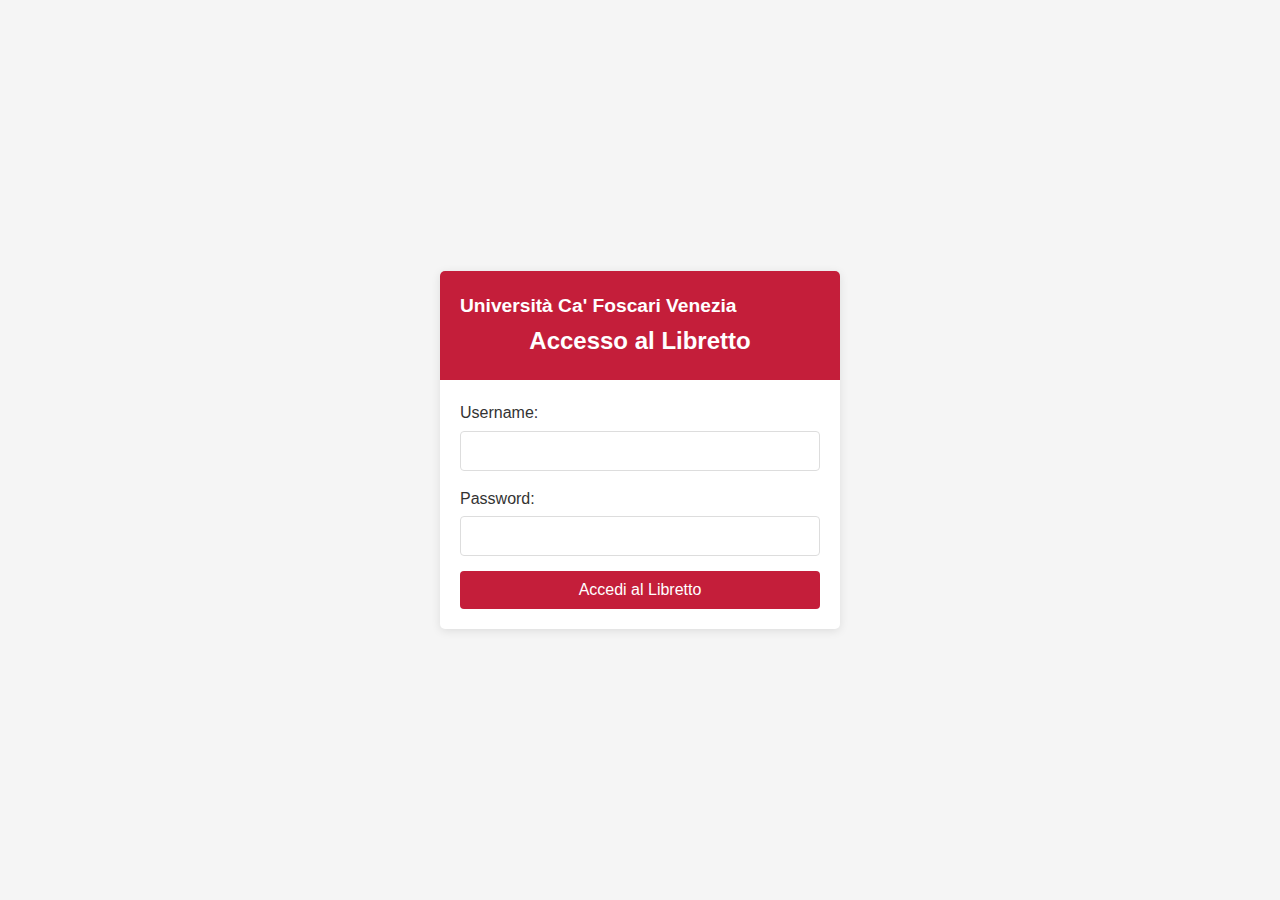
<file: index.html>
<!DOCTYPE html>
<html lang="it">
<head>
    <meta charset="UTF-8">
    <meta name="viewport" content="width=device-width, initial-scale=1.0">
    <title>Accesso al Libretto - Università Ca' Foscari Venezia</title>
    <link rel="stylesheet" href="css/style.css">
</head>
<body>
    <div class="login-container">
        <div class="login-card">
            <div class="login-header">
                <div class="logo">
                    <div class="logo-text">Università Ca' Foscari Venezia</div>
                </div>
                <h2>Accesso al Libretto</h2>
            </div>
            <div class="login-body">
                <form id="loginForm">
                    <div class="form-group">
                        <label for="username">Username:</label>
                        <input type="text" id="username" name="username" class="form-control" required>
                    </div>
                    <div class="form-group">
                        <label for="password">Password:</label>
                        <input type="password" id="password" name="password" class="form-control" required>
                    </div>
                    <button type="submit" class="btn btn-block">Accedi al Libretto</button>
                </form>
                <div id="error-message" style="color: var(--danger); margin-top: 10px; display: none;">
                    Credenziali non valide. Riprova.
                </div>
            </div>
        </div>
    </div>

    <script>
        document.getElementById('loginForm').addEventListener('submit', function(e) {
            e.preventDefault();
            
            const username = document.getElementById('username').value;
            const password = document.getElementById('password').value;
            const errorMessage = document.getElementById('error-message');
            
            if (username === 'lorenzosegale' && password === 'perhelicon') {
                // Login successful
                sessionStorage.setItem('loggedIn', 'true');
                sessionStorage.setItem('username', username);
                window.location.href = 'libretto.html';
            } else {
                // Login failed
                errorMessage.style.display = 'block';
                document.getElementById('username').value = '';
                document.getElementById('password').value = '';
            }
        });
    </script>
</body>
</html>
</file>
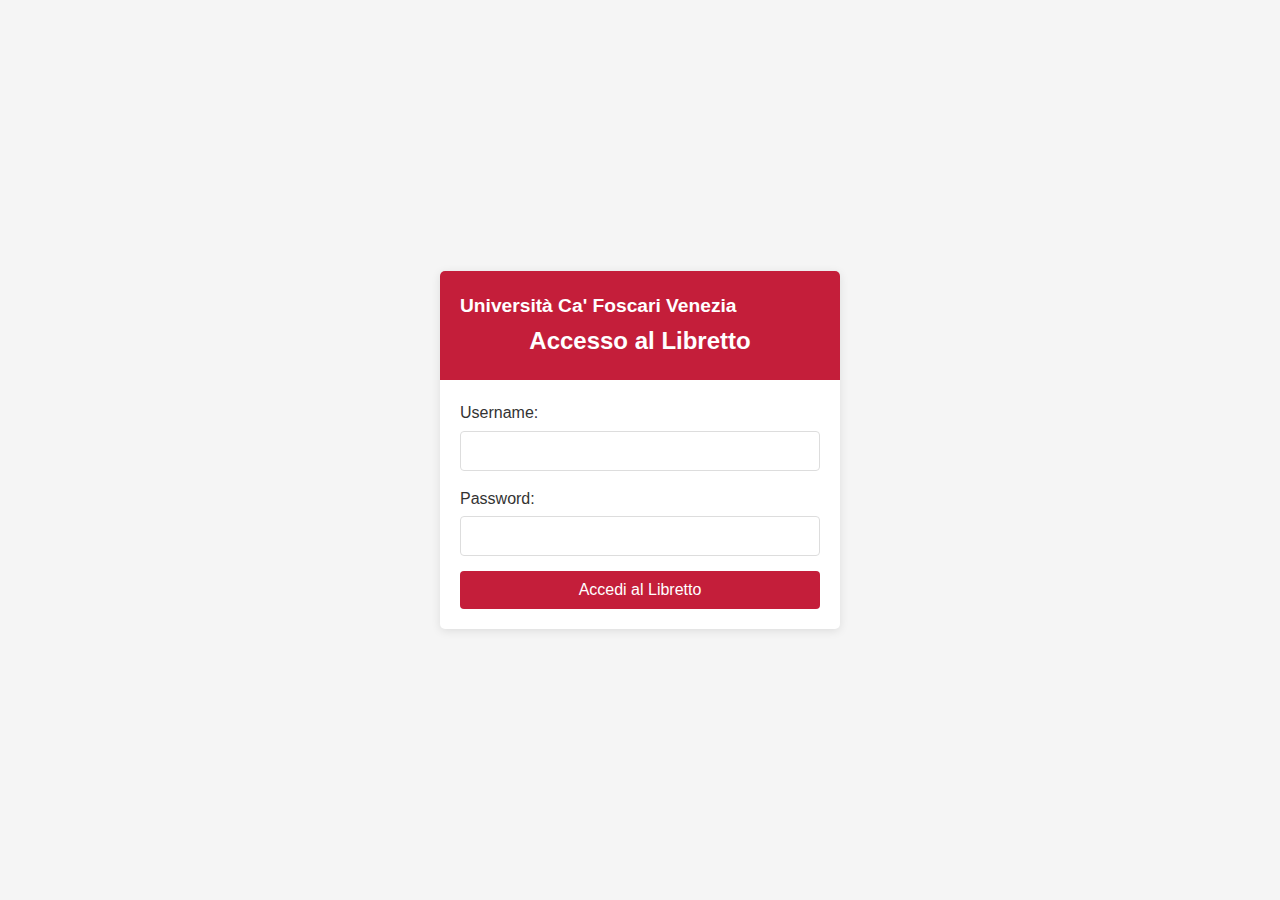
<file: dettaglio-esame.html>
<!DOCTYPE html>
<html lang="it">
<head>
    <meta charset="UTF-8">
    <meta name="viewport" content="width=device-width, initial-scale=1.0">
    <title>Dettaglio Esame - Università Ca' Foscari Venezia</title>
    <link rel="stylesheet" href="css/style.css">
</head>
<body>
    <!-- Header -->
    <header class="header">
        <div class="container header-content">
            <div class="logo">
                <div class="logo-text">Università Ca' Foscari Venezia</div>
            </div>
            <div class="menu-toggle">&#9776;</div>
            <ul class="nav-menu">
                <li><a href="libretto.html">Libretto</a></li>
                <li><a href="piano-studi.html">Piano di Studi</a></li>
                <li><a href="#" id="logout">Logout</a></li>
            </ul>
        </div>
    </header>

    <!-- Breadcrumb -->
    <div class="breadcrumb">
        <div class="container">
            <ul class="breadcrumb-list">
                <li class="breadcrumb-item"><a href="libretto.html">Libretto</a></li>
                <li class="breadcrumb-item active">Attività Didattica</li>
            </ul>
        </div>
    </div>

    <!-- Main Content -->
    <div class="main-content">
        <div class="container">
            <div class="card">
                <div class="card-header">
                    <h2>Dettaglio della Carriera di: LORENZO SEGALE - [MAT. 906023]</h2>
                </div>
                <div class="card-body">
                    <p>Nella sezione sono riportate le informazioni della Attività Didattica inserita nel libretto dello studente nonché le informazioni associate ai settori scientifico disciplinari con le relative frequenze effettuate.</p>
                </div>
            </div>

            <div class="card">
                <div class="card-header">
                    <h3 id="exam-title">Attività Didattica: [NOME ESAME] [CODICE]</h3>
                </div>
                <div class="card-body">
                    <p>Offerta nel corso di studio: INGEGNERIA FISICA (CTB) Classe di Laurea: L-8 - Classe delle lauree in Ingegneria dell'informazione</p>
                </div>
            </div>

            <div class="accordion active">
                <div class="accordion-header">
                    <h3>Attività Didattica</h3>
                </div>
                <div class="accordion-body">
                    <div class="card-body">
                        <table class="detail-table">
                            <tr>
                                <th>Anno di Corso</th>
                                <td id="exam-year">1</td>
                            </tr>
                            <tr>
                                <th>Stato</th>
                                <td id="exam-status">Pianificata (Frequentata)</td>
                            </tr>
                            <tr>
                                <th>Tipo Esame</th>
                                <td id="exam-type">Scritto</td>
                            </tr>
                            <tr>
                                <th>Tipo Valutazione</th>
                                <td id="exam-evaluation">Voto Finale</td>
                            </tr>
                            <tr>
                                <th>Note</th>
                                <td id="exam-note">Attività didattica collegata al piano</td>
                            </tr>
                            <tr>
                                <th>Frequenza</th>
                                <td id="exam-frequency">Frequentato</td>
                            </tr>
                        </table>
                    </div>
                </div>
            </div>

            <div class="card">
                <div class="card-header">
                    <h3>Unità didattiche</h3>
                </div>
                <div class="card-body">
                    <div class="table-container">
                        <table class="table">
                            <thead>
                                <tr>
                                    <th>Unità Didattica</th>
                                    <th>Tipo Attività</th>
                                    <th>Tipo Formaz.</th>
                                    <th>Settore</th>
                                    <th>CFU</th>
                                    <th>Durata</th>
                                </tr>
                            </thead>
                            <tbody id="unit-table-body">
                                <!-- Contenuto dinamico caricato da JavaScript -->
                            </tbody>
                        </table>
                    </div>
                </div>
            </div>

            <div class="card">
                <div class="card-body">
                    <a href="libretto.html" class="btn">← Torna al Libretto</a>
                </div>
            </div>
        </div>
    </div>

    <!-- Footer -->
    <footer class="footer">
        <div class="container footer-content">
            <div class="footer-logo">
                <div class="logo-text">Università Ca' Foscari Venezia</div>
            </div>
            <div class="footer-text">
                &copy; 2025 Università Ca' Foscari Venezia - Tutti i diritti riservati
            </div>
        </div>
    </footer>

    <script src="js/script.js"></script>
</body>
</html>
</file>
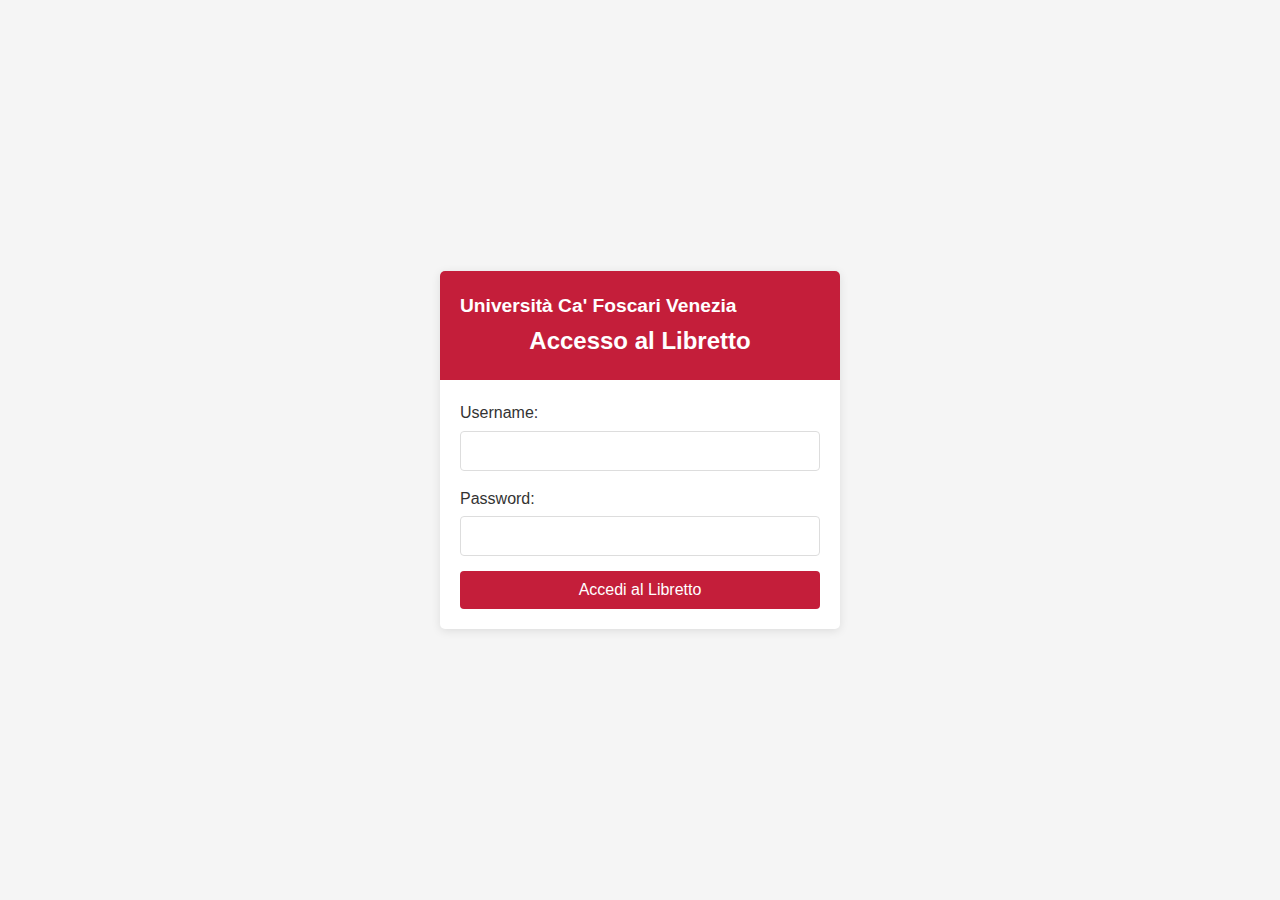
<file: libretto.html>
<!DOCTYPE html>
<html lang="it">
<head>
    <meta charset="UTF-8">
    <meta name="viewport" content="width=device-width, initial-scale=1.0">
    <title>Libretto - Università Ca' Foscari Venezia</title>
    <link rel="stylesheet" href="css/style.css">
</head>
<body>
    <!-- Header -->
    <header class="header">
        <div class="container header-content">
            <div class="logo">
                <div class="logo-text">Università Ca' Foscari Venezia</div>
            </div>
            <div class="menu-toggle">&#9776;</div>
            <ul class="nav-menu">
                <li><a href="libretto.html" class="active">Libretto</a></li>
                <li><a href="piano-studi.html">Piano di Studi</a></li>
                <li><a href="#" id="logout">Logout</a></li>
            </ul>
        </div>
    </header>

    <!-- Breadcrumb -->
    <div class="breadcrumb">
        <div class="container">
            <ul class="breadcrumb-list">
                <li class="breadcrumb-item"><a href="libretto.html">Libretto</a></li>
                <li class="breadcrumb-item active">Home</li>
            </ul>
        </div>
    </div>

    <!-- Main Content -->
    <div class="main-content">
        <div class="container">
            <div class="card">
                <div class="card-header">
                    <h2>Libretto di: LORENZO SEGALE - [MAT. 906023]</h2>
                </div>
                <div class="card-body">
                    <p>Questa pagina visualizza le informazioni relative alle attività didattiche del libretto dello studente. Per le attività didattiche non ancora superate e frequentate è attivo il link sull'icona della sezione 'Appelli' che permette di accedere alla lista degli appelli definiti dalla segreteria didattica.</p>
                    <p>Gli studenti iscritti a corsi di laurea quadriennali e quinquennali (vecchio ordinamento) sono pregati di verificare, ai fini della correttezza della media, che nel libretto telematico gli esami annuali siano caricati con peso 1 e gli esami semestrali siano caricati con peso 0,50. In caso di incongruenze si prega di segnalare a carriere.studenti@unive.it.</p>
                </div>
            </div>

            <div class="search-filter">
                <div class="search-box">
                    <input type="text" id="search" placeholder="Cerca esame...">
                    <button id="search-button">&#128269;</button>
                </div>
                <div class="filter-dropdown">
                    <select id="filter">
                        <option value="all">Tutti gli esami</option>
                        <option value="passed">Superati</option>
                        <option value="failed">Non superati</option>
                        <option value="planned">Pianificati</option>
                    </select>
                </div>
            </div>

            <div class="table-container">
                <table class="table">
                    <thead>
                        <tr>
                            <th>Attività Didattiche</th>
                            <th>Anno</th>
                            <th>Peso in crediti</th>
                            <th>Stato</th>
                            <th>AA Freq.</th>
                            <th>Voto - Data Esame</th>
                            <th>Ric.</th>
                            <th>Prove</th>
                            <th>Appelli</th>
                        </tr>
                    </thead>
                    <tbody>
                        <tr>
                            <td><a href="dettaglio-esame.html?code=CT0562" class="exam-name"><span class="exam-code">CT0562</span> - ALGEBRA LINEARE</a></td>
                            <td>1</td>
                            <td>6</td>
                            <td class="status-cell"><span class="status-indicator status-success"></span> Superato</td>
                            <td>2024/2025</td>
                            <td>30 - 21/01/2025</td>
                            <td>R/A</td>
                            <td>-</td>
                            <td>-</td>
                        </tr>
                        <tr>
                            <td><a href="dettaglio-esame.html?code=CT0560" class="exam-name"><span class="exam-code">CT0560</span> - ANALISI MATEMATICA I</a></td>
                            <td>1</td>
                            <td>9</td>
                            <td class="status-cell"><span class="status-indicator status-success"></span> Superato</td>
                            <td>2024/2025</td>
                            <td>28 - 27/01/2025</td>
                            <td>R/A</td>
                            <td>-</td>
                            <td>-</td>
                        </tr>
                        <tr>
                            <td><a href="dettaglio-esame.html?code=CT0561" class="exam-name"><span class="exam-code">CT0561</span> - ANALISI MATEMATICA II</a></td>
                            <td>1</td>
                            <td>9</td>
                            <td class="status-cell"><span class="status-indicator status-success"></span> Superato</td>
                            <td>2024/2025</td>
                            <td>28 - 30/01/2025</td>
                            <td>R/A</td>
                            <td>-</td>
                            <td>-</td>
                        </tr>
                        <tr>
                            <td><a href="dettaglio-esame.html?code=CT0564" class="exam-name"><span class="exam-code">CT0564</span> - FISICA I</a></td>
                            <td>1</td>
                            <td>9</td>
                            <td class="status-cell"><span class="status-indicator status-success"></span> Superato</td>
                            <td>2024/2025</td>
                            <td>30 - 10/02/2025</td>
                            <td>R/A</td>
                            <td>-</td>
                            <td>-</td>
                        </tr>
                        <tr>
                            <td><a href="dettaglio-esame.html?code=CT0568" class="exam-name"><span class="exam-code">CT0568</span> - FONDAMENTI DI CHIMICA</a></td>
                            <td>1</td>
                            <td>6</td>
                            <td class="status-cell"><span class="status-indicator status-success"></span> Superato</td>
                            <td>2024/2025</td>
                            <td>28 - 06/02/2025</td>
                            <td>R/A</td>
                            <td>-</td>
                            <td>-</td>
                        </tr>
                        <tr>
                            <td><a href="dettaglio-esame.html?code=CT0569" class="exam-name"><span class="exam-code">CT0569</span> - INFORMATICA I</a></td>
                            <td>1</td>
                            <td>12</td>
                            <td class="status-cell"><span class="status-indicator status-success"></span> Superato</td>
                            <td>2024/2025</td>
                            <td>29 - 26/05/2025</td>
                            <td>R/A</td>
                            <td>-</td>
                            <td>-</td>
                        </tr>
                        <tr>
                            <td><a href="dettaglio-esame.html?code=CLA-B1" class="exam-name"><span class="exam-code">CLA-B1</span> - LINGUA INGLESE B1</a></td>
                            <td>1</td>
                            <td>0</td>
                            <td class="status-cell"><span class="status-indicator status-success"></span> Superato</td>
                            <td>2024/2025</td>
                            <td>ES - 27/05/2025</td>
                            <td>R/A</td>
                            <td>-</td>
                            <td>-</td>
                        </tr>
                        <tr>
                            <td><a href="dettaglio-esame.html?code=CLA-B2" class="exam-name"><span class="exam-code">CLA-B2</span> - LINGUA INGLESE B2</a></td>
                            <td>1</td>
                            <td>3</td>
                            <td class="status-cell"><span class="status-indicator status-success"></span> Superato</td>
                            <td>2024/2025</td>
                            <td>ES - 29/05/2025</td>
                            <td>R/A</td>
                            <td>-</td>
                            <td>-</td>
                        </tr>
                        <tr>
                            <td><a href="dettaglio-esame.html?code=CT0000" class="exam-name"><span class="exam-code">CT0000</span> - LOGICA-MATEMATICA (OBBLIGO FORMATIVO AGGIUNTIVO)</a></td>
                            <td>1</td>
                            <td>0</td>
                            <td class="status-cell"><span class="status-indicator status-success"></span> Superato</td>
                            <td>2024/2025</td>
                            <td>ES - 04/06/2025</td>
                            <td>R/A</td>
                            <td>-</td>
                            <td>-</td>
                        </tr>
                        <tr>
                            <td><a href="dettaglio-esame.html?code=SIC001" class="exam-name"><span class="exam-code">SIC001</span> - SICUREZZA E SALUTE NELLE ATTIVITÀ DIDATTICHE E DI RICERCA</a></td>
                            <td>1</td>
                            <td>1</td>
                            <td class="status-cell"><span class="status-indicator status-success"></span> Superato</td>
                            <td>2024/2025</td>
                            <td>IDO - 10/06/2025</td>
                            <td>R/A</td>
                            <td>-</td>
                            <td>-</td>
                        </tr>
                        <tr>
                            <td><a href="dettaglio-esame.html?code=CT0563" class="exam-name"><span class="exam-code">CT0563</span> - STATISTICA</a></td>
                            <td>1</td>
                            <td>6</td>
                            <td class="status-cell"><span class="status-indicator status-danger"></span> Non Superato</td>
                            <td>2024/2025</td>
                            <td>- - -</td>
                            <td>R/A</td>
                            <td>-</td>
                            <td>-</td>
                        </tr>
                    </tbody>
                </table>
            </div>
        </div>
    </div>

    <!-- Footer -->
    <footer class="footer">
        <div class="container footer-content">
            <div class="footer-logo">
                <div class="logo-text">Università Ca' Foscari Venezia</div>
            </div>
            <div class="footer-text">
                &copy; 2025 Università Ca' Foscari Venezia - Tutti i diritti riservati
            </div>
        </div>
    </footer>

    <script src="js/script.js"></script>
</body>
</html>
</file>
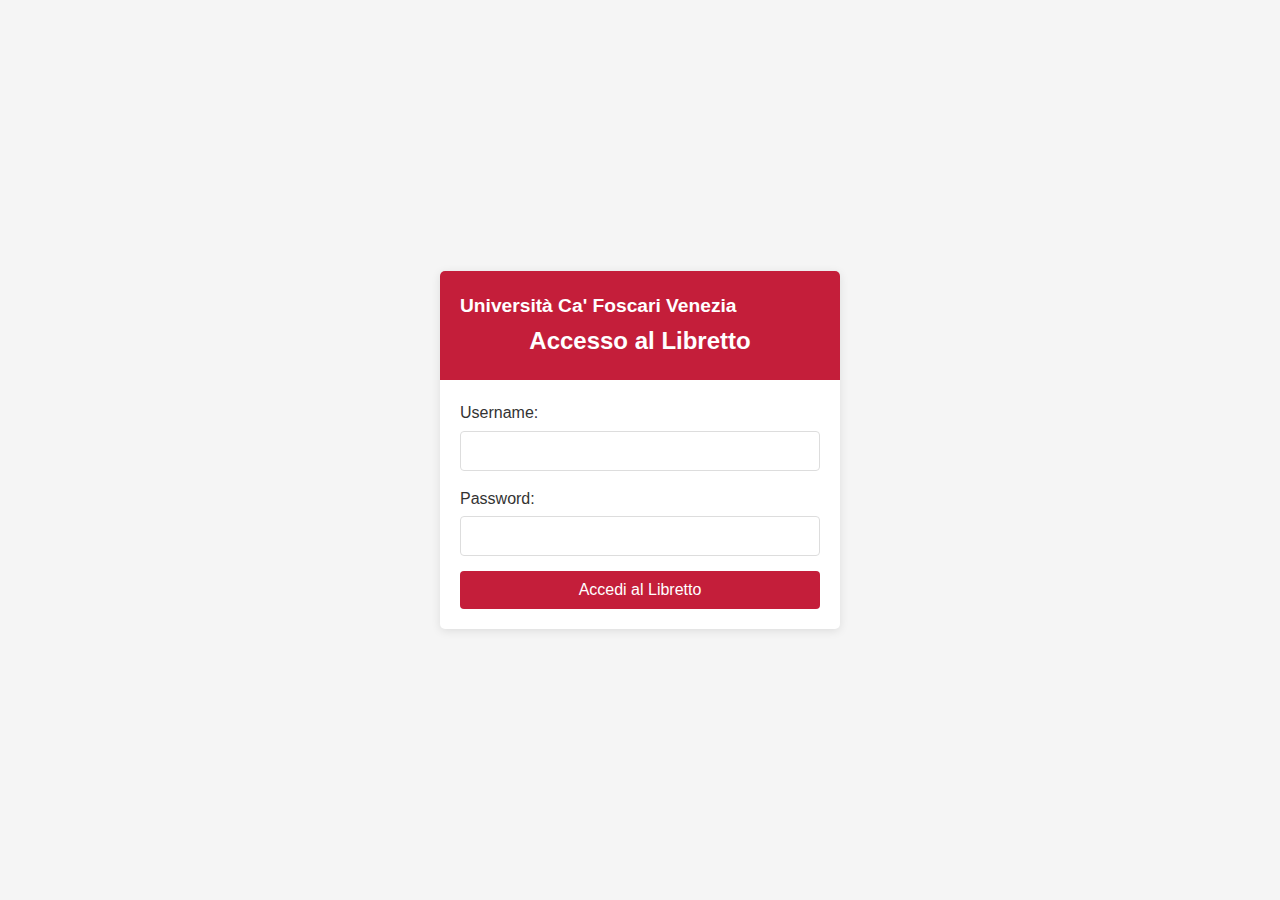
<file: piano-studi.html>
<!DOCTYPE html>
<html lang="it">
<head>
    <meta charset="UTF-8">
    <meta name="viewport" content="width=device-width, initial-scale=1.0">
    <title>Piano di Studi - Università Ca' Foscari Venezia</title>
    <link rel="stylesheet" href="css/style.css">
</head>
<body>
    <!-- Header -->
    <header class="header">
        <div class="container header-content">
            <div class="logo">
                <div class="logo-text">Università Ca' Foscari Venezia</div>
            </div>
            <div class="menu-toggle">&#9776;</div>
            <ul class="nav-menu">
                <li><a href="libretto.html">Libretto</a></li>
                <li><a href="piano-studi.html" class="active">Piano di Studi</a></li>
                <li><a href="#" id="logout">Logout</a></li>
            </ul>
        </div>
    </header>

    <!-- Breadcrumb -->
    <div class="breadcrumb">
        <div class="container">
            <ul class="breadcrumb-list">
                <li class="breadcrumb-item"><a href="piano-studi.html">Piano di Studi</a></li>
                <li class="breadcrumb-item active">Home</li>
            </ul>
        </div>
    </div>

    <!-- Main Content -->
    <div class="main-content">
        <div class="container">
            <div class="card">
                <div class="card-header">
                    <h2>Piano degli studi dello studente:</h2>
                </div>
                <div class="card-body">
                    <table class="detail-table">
                        <tr>
                            <th>MATRICOLA:</th>
                            <td>906023 - SEGALE LORENZO</td>
                        </tr>
                        <tr>
                            <th>ORDINAMENTO:</th>
                            <td>2024/2025</td>
                        </tr>
                        <tr>
                            <th>PERCORSO:</th>
                            <td>PERCORSO COMUNE</td>
                        </tr>
                        <tr>
                            <th>SCHEMA DI PIANO:</th>
                            <td>GGG-FIS - ORIENTAMENTO FISICA</td>
                        </tr>
                        <tr>
                            <th>STATO DEL PIANO:</th>
                            <td>APPROVATO</td>
                        </tr>
                        <tr>
                            <th>DATA VARIAZIONE:</th>
                            <td>09/01/2025</td>
                        </tr>
                        <tr>
                            <th>ANNO REGOLE:</th>
                            <td>2024/2025</td>
                        </tr>
                        <tr>
                            <th>ANNO OFFERTA:</th>
                            <td>2024/2025</td>
                        </tr>
                    </table>
                </div>
            </div>

            <div class="card">
                <div class="card-header">
                    <h3>ATTIVITÀ DIDATTICHE DEL 1° ANNO</h3>
                </div>
                <div class="card-body">
                    <div class="table-container">
                        <table class="table">
                            <thead>
                                <tr>
                                    <th>COD</th>
                                    <th>DESCRIZIONE</th>
                                    <th>CFU</th>
                                    <th>STATO</th>
                                    <th>DATA SUP</th>
                                    <th>VOTO</th>
                                    <th>NOTE</th>
                                </tr>
                            </thead>
                            <tbody>
                                <tr>
                                    <td>CT0568</td>
                                    <td>FONDAMENTI DI CHIMICA</td>
                                    <td>6</td>
                                    <td>SUP.</td>
                                    <td>05/06/2025</td>
                                    <td>28</td>
                                    <td></td>
                                </tr>
                                <tr>
                                    <td>CLA-B1</td>
                                    <td>LINGUA INGLESE B1</td>
                                    <td>0</td>
                                    <td>SUP.</td>
                                    <td>22/08/2024</td>
                                    <td>ES</td>
                                    <td></td>
                                </tr>
                                <tr>
                                    <td>CT0000</td>
                                    <td>LOGICA-MATEMATICA (OBBLIGO FORMATIVO AGGIUNTIVO)</td>
                                    <td>0</td>
                                    <td>SUP.</td>
                                    <td>22/08/2024</td>
                                    <td>ES</td>
                                    <td></td>
                                </tr>
                                <tr>
                                    <td>CT0000</td>
                                    <td>INFORMATICA II</td>
                                    <td>0</td>
                                    <td>SUP.</td>
                                    <td>11/05/2025</td>
                                    <td>28</td>
                                    <td></td>
                                </tr>
                                
                                <tr>
                                    <td>CT0569</td>
                                    <td>INFORMATICA I</td>
                                    <td>12</td>
                                    <td>SUP.</td>
                                    <td>12/01/2025</td>
                                    <td>29</td>
                                    <td></td>
                                </tr>
                                <tr>
                                    <td>CT0562</td>
                                    <td>ALGEBRA LINEARE</td>
                                    <td>6</td>
                                    <td>SUP.</td>
                                    <td>27/05/2025</td>
                                    <td>30</td>
                                    <td></td>
                                </tr>
                                <tr>
                                    <td>CT0561</td>
                                    <td>ANALISI MATEMATICA II</td>
                                    <td>9</td>
                                    <td>SUP.</td>
                                    <td>06/06/2025</td>
                                    <td>28</td>
                                    <td></td>
                                </tr>
                                <tr>
                                    <td>CLA-B2</td>
                                    <td>LINGUA INGLESE B2</td>
                                    <td>3</td>
                                    <td>SUP.</td>
                                    <td>22/08/2024</td>
                                    <td>ES</td>
                                    <td></td>
                                </tr>
                                <tr>
                                    <td>CT0564</td>
                                    <td>FISICA I</td>
                                    <td>9</td>
                                    <td>SUP.</td>
                                    <td>08/06/2025</td>
                                    <td>30</td>
                                    <td></td>
                                </tr>
                                <tr>
                                    <td>CT0560</td>
                                    <td>ANALISI MATEMATICA I</td>
                                    <td>9</td>
                                    <td>SUP.</td>
                                    <td>29/05/2025</td>
                                    <td>28</td>
                                    <td></td>
                                </tr>
                                <tr>
                                    <td>SIC001</td>
                                    <td>SICUREZZA E SALUTE NELLE ATTIVITÀ DIDATTICHE E DI RICERCA</td>
                                    <td>1</td>
                                    <td>SUP.</td>
                                    <td>15/12/2024</td>
                                    <td>IDO</td>
                                    <td></td>
                                </tr>
                                <tr>
                                    <td>CT0563</td>
                                    <td>STATISTICA</td>
                                    <td>6</td>
                                    <td>NON SUP.</td>
                                    <td>-</td>
                                    <td>-</td>
                                    <td></td>
                                </tr>
                            </tbody>
                            <tfoot>
                                <tr>
                                    <th colspan="2">Totale CFU 1° Anno:</th>
                                    <th>61</th>
                                    <th colspan="4">CFU Superati: 55</th>
                                </tr>
                            </tfoot>
                        </table>
                    </div>
                </div>
            </div>

            <div class="card">
                <div class="card-header">
                    <h3>ATTIVITÀ DIDATTICHE DEL 2° ANNO</h3>
                </div>
                <div class="card-body">
                    <div class="table-container">
                        <table class="table">
                            <thead>
                                <tr>
                                    <th>COD</th>
                                    <th>DESCRIZIONE</th>
                                    <th>CFU</th>
                                    <th>STATO</th>
                                    <th>DATA SUP</th>
                                    <th>VOTO</th>
                                    <th>NOTE</th>
                                </tr>
                            </thead>
                            <tbody>
                                <tr>
                                    <td>CT0567</td>
                                    <td>MECCANICA QUANTISTICA</td>
                                    <td>12</td>
                                    <td>PIAN.</td>
                                    <td>-</td>
                                    <td>-</td>
                                    <td></td>
                                </tr>
                                <tr>
                                    <td>CT0573</td>
                                    <td>CIRCUITI E MISURE ELETTRONICHE</td>
                                    <td>9</td>
                                    <td>PIAN.</td>
                                    <td>-</td>
                                    <td>-</td>
                                    <td></td>
                                </tr>
                                <tr>
                                    <td>CT0571</td>
                                    <td>FONDAMENTI DI TELECOMUNICAZIONI</td>
                                    <td>9</td>
                                    <td>PIAN.</td>
                                    <td>-</td>
                                    <td>-</td>
                                    <td></td>
                                </tr>
                                <tr>
                                    <td>CT0576</td>
                                    <td>METODI MATEMATICI PER LA FISICA E L'INGEGNERIA</td>
                                    <td>6</td>
                                    <td>PIAN.</td>
                                    <td>-</td>
                                    <td>-</td>
                                    <td></td>
                                </tr>
                                <tr>
                                    <td>CT0565</td>
                                    <td>FISICA II</td>
                                    <td>9</td>
                                    <td>PIAN.</td>
                                    <td>-</td>
                                    <td>-</td>
                                    <td></td>
                                </tr>
                                <tr>
                                    <td>CT0566</td>
                                    <td>FISICA SPERIMENTALE</td>
                                    <td>6</td>
                                    <td>PIAN.</td>
                                    <td>-</td>
                                    <td>-</td>
                                    <td></td>
                                </tr>
                                <tr>
                                    <td>CT0610</td>
                                    <td>IMPRENDITORIALITÀ E INNOVAZIONE</td>
                                    <td>6</td>
                                    <td>PIAN.</td>
                                    <td>-</td>
                                    <td>-</td>
                                    <td></td>
                                </tr>
                            </tbody>
                            <tfoot>
                                <tr>
                                    <th colspan="2">Totale CFU 2° Anno:</th>
                                    <th>57</th>
                                    <th colspan="4">CFU Superati: 0</th>
                                </tr>
                            </tfoot>
                        </table>
                    </div>
                </div>
            </div>

            <div class="card">
                <div class="card-header">
                    <h3>ATTIVITÀ DIDATTICHE DEL 3° ANNO</h3>
                </div>
                <div class="card-body">
                    <div class="table-container">
                        <table class="table">
                            <thead>
                                <tr>
                                    <th>COD</th>
                                    <th>DESCRIZIONE</th>
                                    <th>CFU</th>
                                    <th>STATO</th>
                                    <th>DATA SUP</th>
                                    <th>VOTO</th>
                                    <th>NOTE</th>
                                </tr>
                            </thead>
                            <tbody>
                                <tr>
                                    <td>CT0572</td>
                                    <td>FONDAMENTI DI ELETTRONICA</td>
                                    <td>12</td>
                                    <td>PIAN.</td>
                                    <td>-</td>
                                    <td>-</td>
                                    <td></td>
                                </tr>
                                <tr>
                                    <td>CT0575</td>
                                    <td>FONDAMENTI DI AUTOMATICA</td>
                                    <td>6</td>
                                    <td>PIAN.</td>
                                    <td>-</td>
                                    <td>-</td>
                                    <td></td>
                                </tr>
                                <tr>
                                    <td>CT0574</td>
                                    <td>SCIENZA E TECNOLOGIA DEI MATERIALI</td>
                                    <td>6</td>
                                    <td>PIAN.</td>
                                    <td>-</td>
                                    <td>-</td>
                                    <td></td>
                                </tr>
                                <tr>
                                    <td>CT0570</td>
                                    <td>INFORMATICA II</td>
                                    <td>12</td>
                                    <td>PIAN.</td>
                                    <td>-</td>
                                    <td>-</td>
                                    <td></td>
                                </tr>
                                <tr>
                                    <td>CTST08</td>
                                    <td>STAGE/TIROCINIO</td>
                                    <td>5</td>
                                    <td>PIAN.</td>
                                    <td>-</td>
                                    <td>-</td>
                                    <td></td>
                                </tr>
                                <tr>
                                    <td>CTPF08</td>
                                    <td>PROVA FINALE</td>
                                    <td>3</td>
                                    <td>PIAN.</td>
                                    <td>-</td>
                                    <td>-</td>
                                    <td></td>
                                </tr>
                                <tr>
                                    <td>CT0654</td>
                                    <td>LASER E OTTICA QUANTISTICA E LABORATORIO</td>
                                    <td>6</td>
                                    <td>PIAN.</td>
                                    <td>-</td>
                                    <td>-</td>
                                    <td></td>
                                </tr>
                            </tbody>
                            <tfoot>
                                <tr>
                                    <th colspan="2">Totale CFU 3° Anno:</th>
                                    <th>50</th>
                                    <th colspan="4">CFU Superati: 0</th>
                                </tr>
                            </tfoot>
                        </table>
                    </div>
                </div>
            </div>

            <div class="card">
                <div class="card-header">
                    <h3>RIEPILOGO CREDITI</h3>
                </div>
                <div class="card-body">
                    <table class="detail-table">
                        <tr>
                            <th>Totale CFU del piano di studi:</th>
                            <td>168</td>
                        </tr>
                        <tr>
                            <th>Totale CFU superati:</th>
                            <td>55</td>
                        </tr>
                        <tr>
                            <th>Totale CFU da superare:</th>
                            <td>113</td>
                        </tr>
                    </table>
                </div>
            </div>
        </div>
    </div>

    <!-- Footer -->
    <footer class="footer">
        <div class="container footer-content">
            <div class="footer-logo">
                <div class="logo-text">Università Ca' Foscari Venezia</div>
            </div>
            <div class="footer-text">
                &copy; 2025 Università Ca' Foscari Venezia - Tutti i diritti riservati
            </div>
        </div>
    </footer>

    <script src="js/script.js"></script>
</body>
</html>
</file>
<file: css/style.css>
/* Stile generale */
:root {
    --primary-color: #C41E3A; /* Rosso principale */
    --primary-dark: #A01729; /* Rosso scuro per hover */
    --light-gray: #F5F5F5; /* Sfondo grigio chiaro */
    --white: #FFFFFF; /* Bianco per contenuto */
    --text-color: #333333; /* Grigio testo */
    --success: #28A745; /* Verde per esami superati */
    --warning: #FFA500; /* Arancione per esami pianificati */
    --danger: #DC3545; /* Rosso per esami non superati */
}

* {
    margin: 0;
    padding: 0;
    box-sizing: border-box;
    font-family: 'Segoe UI', Tahoma, Geneva, Verdana, sans-serif;
}

body {
    background-color: var(--light-gray);
    color: var(--text-color);
    line-height: 1.6;
}

.container {
    width: 100%;
    max-width: 1200px;
    margin: 0 auto;
    padding: 0 15px;
}

/* Header */
.header {
    background-color: var(--primary-color);
    color: var(--white);
    padding: 10px 0;
    box-shadow: 0 2px 5px rgba(0, 0, 0, 0.1);
}

.header-content {
    display: flex;
    justify-content: space-between;
    align-items: center;
}

.logo {
    display: flex;
    align-items: center;
}

.logo img {
    height: 50px;
    margin-right: 10px;
}

.logo-text {
    font-size: 1.2rem;
    font-weight: bold;
}

.menu-toggle {
    display: none;
    font-size: 1.5rem;
    cursor: pointer;
}

.nav-menu {
    display: flex;
    list-style: none;
}

.nav-menu li {
    margin-left: 20px;
}

.nav-menu a {
    color: var(--white);
    text-decoration: none;
    font-weight: 500;
    transition: color 0.3s;
}

.nav-menu a:hover {
    color: rgba(255, 255, 255, 0.8);
}

/* Breadcrumb */
.breadcrumb {
    background-color: var(--white);
    padding: 10px 0;
    border-bottom: 1px solid #ddd;
}

.breadcrumb-list {
    display: flex;
    list-style: none;
}

.breadcrumb-item {
    margin-right: 10px;
}

.breadcrumb-item:not(:last-child)::after {
    content: ">";
    margin-left: 10px;
    color: #999;
}

.breadcrumb-item a {
    color: var(--primary-color);
    text-decoration: none;
}

.breadcrumb-item.active {
    font-weight: 500;
}

/* Main Content */
.main-content {
    padding: 20px 0;
}

.card {
    background-color: var(--white);
    border-radius: 5px;
    box-shadow: 0 2px 5px rgba(0, 0, 0, 0.1);
    margin-bottom: 20px;
    overflow: hidden;
}

.card-header {
    padding: 15px;
    border-bottom: 1px solid #ddd;
    font-weight: 500;
}

.card-body {
    padding: 15px;
}

/* Login Form */
.login-container {
    display: flex;
    justify-content: center;
    align-items: center;
    min-height: 100vh;
    background-color: var(--light-gray);
}

.login-card {
    width: 100%;
    max-width: 400px;
    background-color: var(--white);
    border-radius: 5px;
    box-shadow: 0 2px 10px rgba(0, 0, 0, 0.1);
    overflow: hidden;
}

.login-header {
    background-color: var(--primary-color);
    color: var(--white);
    padding: 20px;
    text-align: center;
}

.login-logo {
    width: 80px;
    margin-bottom: 10px;
}

.login-body {
    padding: 20px;
}

.form-group {
    margin-bottom: 15px;
}

.form-group label {
    display: block;
    margin-bottom: 5px;
    font-weight: 500;
}

.form-control {
    width: 100%;
    padding: 10px;
    border: 1px solid #ddd;
    border-radius: 4px;
    font-size: 1rem;
}

.btn {
    display: inline-block;
    padding: 10px 15px;
    background-color: var(--primary-color);
    color: var(--white);
    border: none;
    border-radius: 4px;
    cursor: pointer;
    font-size: 1rem;
    font-weight: 500;
    text-align: center;
    transition: background-color 0.3s;
}

.btn:hover {
    background-color: var(--primary-dark);
}

.btn-block {
    display: block;
    width: 100%;
}

/* Table */
.table-container {
    overflow-x: auto;
}

.table {
    width: 100%;
    border-collapse: collapse;
}

.table th,
.table td {
    padding: 12px 15px;
    text-align: left;
    border-bottom: 1px solid #ddd;
}

.table th {
    background-color: #f8f8f8;
    font-weight: 500;
}

.table tr:hover {
    background-color: #f5f5f5;
}

.table a {
    color: var(--primary-color);
    text-decoration: none;
}

.table a:hover {
    text-decoration: underline;
}

/* Status Indicators */
.status-indicator {
    display: inline-block;
    width: 12px;
    height: 12px;
    border-radius: 50%;
    margin-right: 5px;
}

.status-success {
    background-color: var(--success);
}

.status-warning {
    background-color: var(--warning);
}

.status-danger {
    background-color: var(--danger);
}

/* Detail Page */
.detail-section {
    margin-bottom: 20px;
}

.detail-title {
    font-size: 1.2rem;
    font-weight: 500;
    margin-bottom: 10px;
    padding-bottom: 5px;
    border-bottom: 2px solid var(--primary-color);
}

.detail-table {
    width: 100%;
    border-collapse: collapse;
}

.detail-table th,
.detail-table td {
    padding: 10px;
    text-align: left;
    border-bottom: 1px solid #ddd;
}

.detail-table th {
    width: 30%;
    background-color: #f8f8f8;
}

/* Accordion */
.accordion {
    margin-bottom: 10px;
    border: 1px solid #ddd;
    border-radius: 4px;
    overflow: hidden;
}

.accordion-header {
    background-color: #f8f8f8;
    padding: 15px;
    cursor: pointer;
    display: flex;
    justify-content: space-between;
    align-items: center;
}

.accordion-header::after {
    content: "+";
    font-size: 1.2rem;
}

.accordion.active .accordion-header::after {
    content: "-";
}

.accordion-body {
    padding: 0;
    max-height: 0;
    overflow: hidden;
    transition: max-height 0.3s ease-out;
}

.accordion.active .accordion-body {
    max-height: 500px;
}

/* Search and Filter */
.search-filter {
    display: flex;
    justify-content: space-between;
    margin-bottom: 20px;
}

.search-box {
    flex: 1;
    max-width: 300px;
    position: relative;
}

.search-box input {
    width: 100%;
    padding: 10px;
    padding-right: 40px;
    border: 1px solid #ddd;
    border-radius: 4px;
}

.search-box button {
    position: absolute;
    right: 0;
    top: 0;
    height: 100%;
    width: 40px;
    background-color: var(--primary-color);
    color: var(--white);
    border: none;
    border-radius: 0 4px 4px 0;
    cursor: pointer;
}

.filter-dropdown {
    position: relative;
}

.filter-dropdown select {
    padding: 10px;
    border: 1px solid #ddd;
    border-radius: 4px;
    background-color: var(--white);
    cursor: pointer;
}

/* Footer */
.footer {
    background-color: var(--primary-color);
    color: var(--white);
    padding: 20px 0;
    margin-top: 40px;
}

.footer-content {
    display: flex;
    justify-content: space-between;
    align-items: center;
}

.footer-logo {
    display: flex;
    align-items: center;
}

.footer-logo img {
    height: 40px;
    margin-right: 10px;
}

.footer-text {
    font-size: 0.9rem;
}

/* Responsive */
@media (max-width: 768px) {
    .menu-toggle {
        display: block;
    }

    .nav-menu {
        position: fixed;
        top: 70px;
        left: -100%;
        width: 80%;
        height: calc(100vh - 70px);
        background-color: var(--primary-color);
        flex-direction: column;
        padding: 20px;
        transition: left 0.3s;
        z-index: 999;
    }

    .nav-menu.active {
        left: 0;
    }

    .nav-menu li {
        margin: 10px 0;
    }

    .search-filter {
        flex-direction: column;
    }

    .search-box {
        max-width: 100%;
        margin-bottom: 10px;
    }

    .footer-content {
        flex-direction: column;
        text-align: center;
    }

    .footer-logo {
        margin-bottom: 10px;
    }
}
</file>
